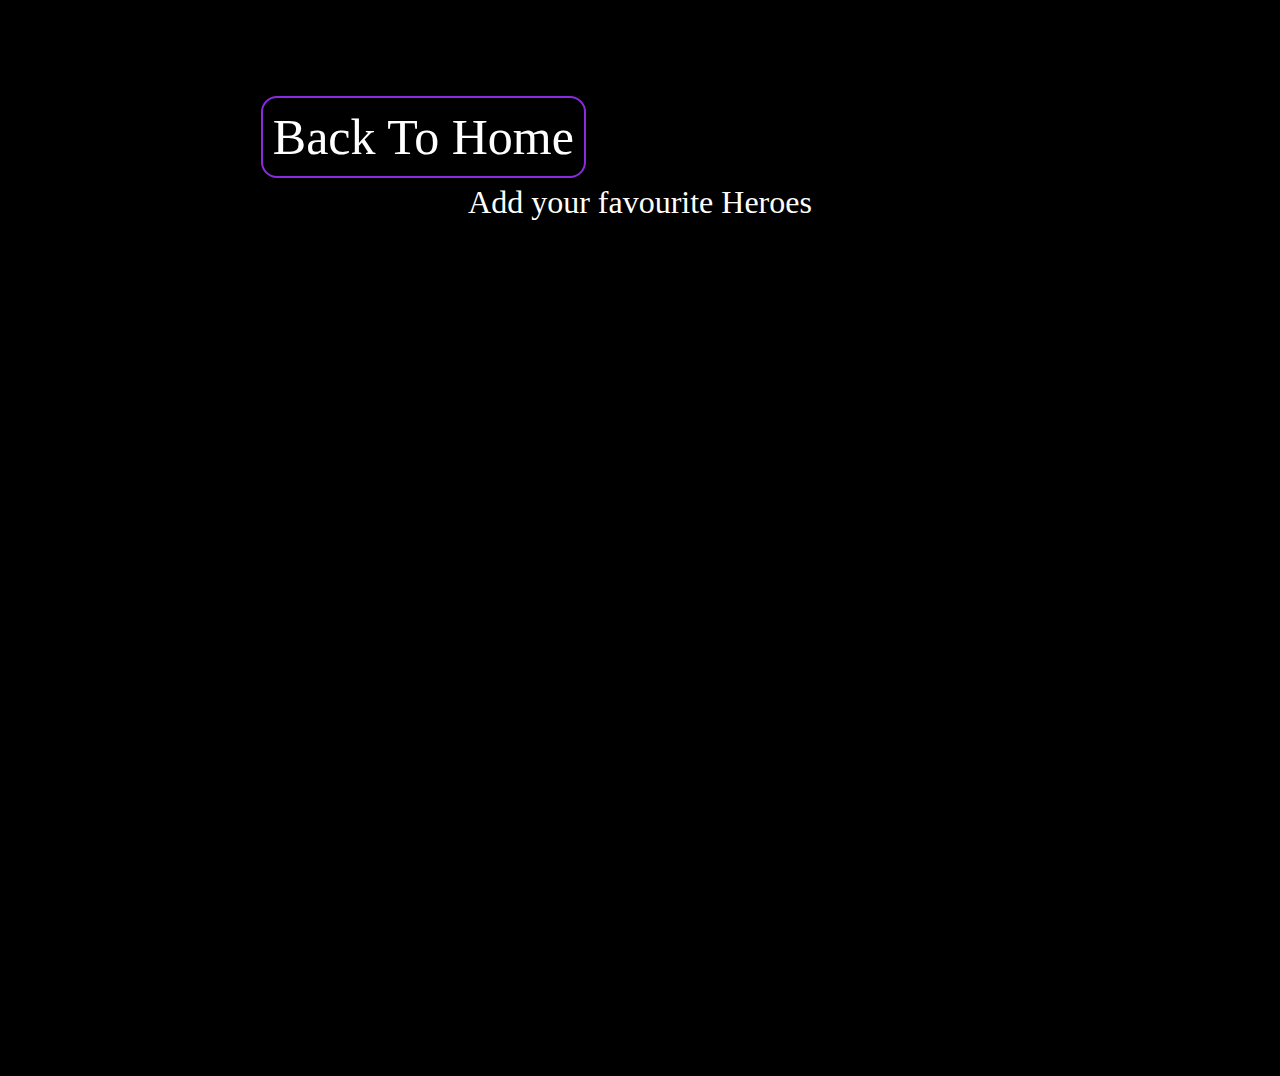
<file: favourite.html>
<html>
    <head>
        <!-- title -->
        <title>Favourites</title>
        <!-- adding the style sheet -->
        <link rel="stylesheet" type="text/css" href="favourite.css">
    </head>
    <!-- body -->
    <body>
        <!-- nav-bar -->
        <nav>
            <div class="app_name"><a href="index.html">Back To Home</a></div>
        </nav>
        <!-- notification alert -->
        <div id="alert" class="success">Success Message</div>
        <div id="alert"  class="error">Error Message</div>
        <!-- container for storing all favourite characters -->
        <div id="result-container">
            <div id="result">
            </div>
        </div>
        <!-- script -->
        <script type="text/javascript" src="favourite.js"></script>
    </body>
    <!-- body ends -->
</html>
</file>
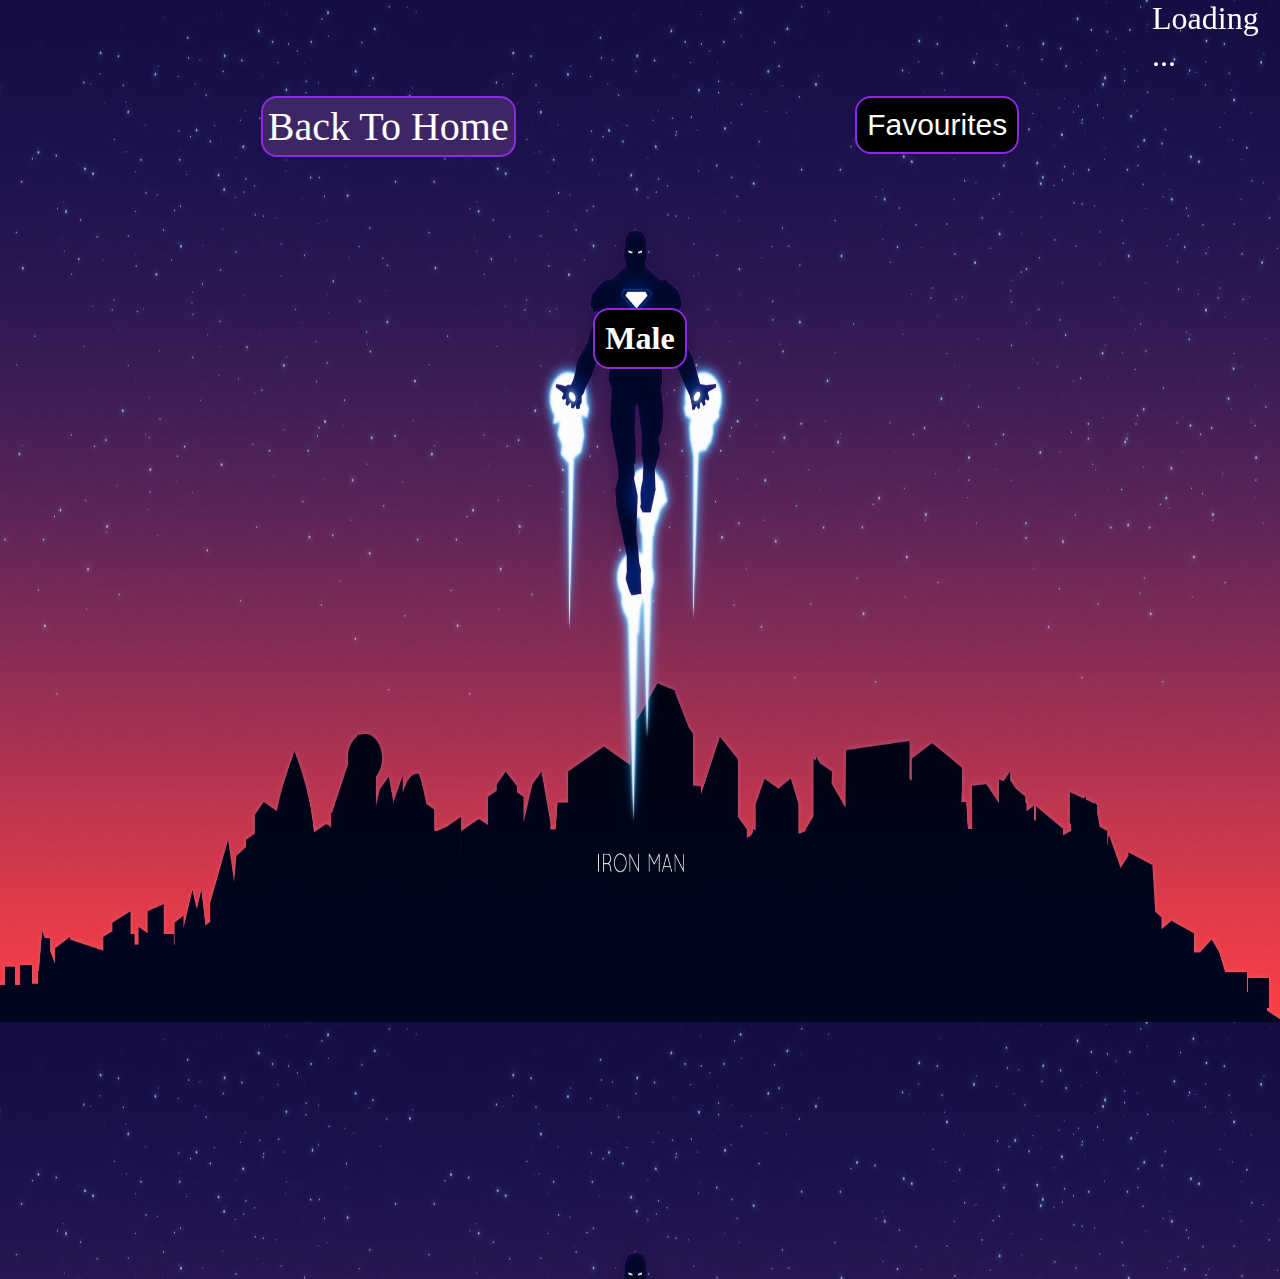
<file: female.html>
<html>
    <head>
        <!-- title -->
        <title>Female Characters</title>
        <!-- adding style sheet -->
        <link rel="stylesheet" type="text/css" href="index.css">
    </head>
    <!-- body -->
    <body>
        <!-- notification alert -->
        <div id="alert" class="success">Success Message</div>
        <div id="alert"  class="error">Error Message</div>
        <!-- nav-bar -->
        <nav>
            <div class="app_name"><a href="index.html">Back To Home</a></div>
            
            <!-- favourite button -->
            <div class="favourites">
                <button><a href="favourite.html">Favourites</a></button>
            </div>
        </nav>
        <!-- male characters -->
        <div id="filter">
            <div class="filter_class"><a href="male.html">Male</a></div>
            
        </div>
        <!-- loading div -->
        <div id="loading">Loading ...</div>
        <!-- container for storing all female characters -->
        <div id="results">
        </div>
        <!-- script -->
        <script type="text/javascript" src="female.js"></script>
    </body>
    <!-- body ends -->
</html>
</file>
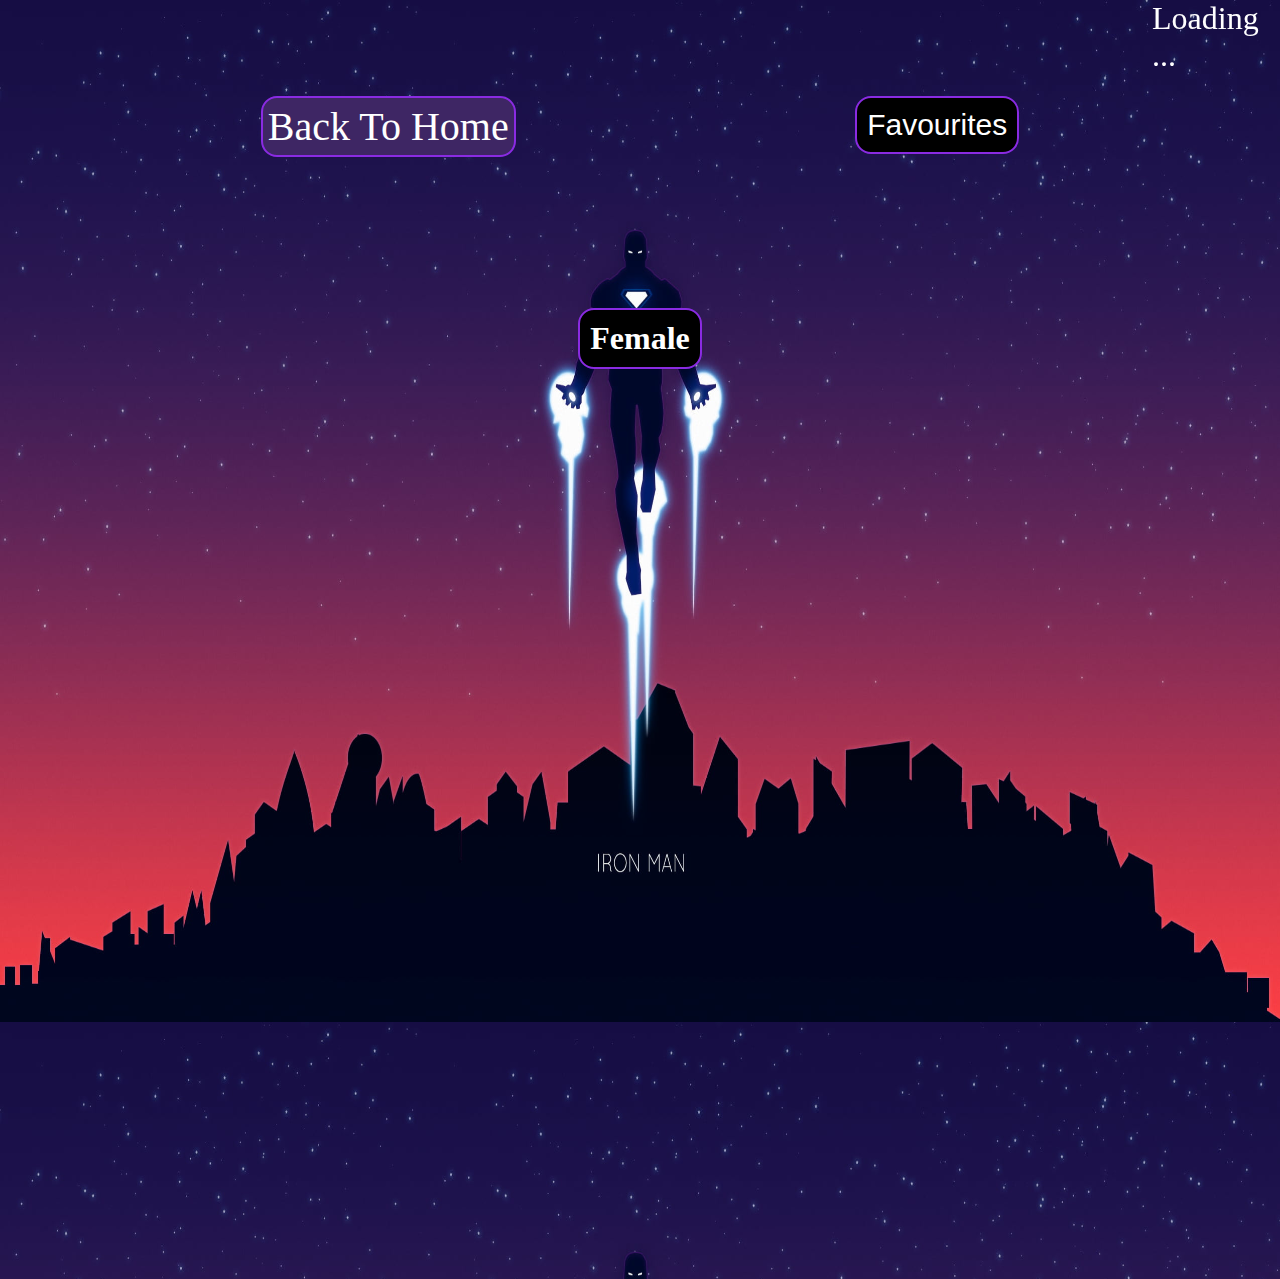
<file: male.html>
<html>
    <head>
        <!-- title -->
        <title>Male Characters</title>
        <!-- adding css file -->
        <link rel="stylesheet" type="text/css" href="index.css">
    </head>
    <!-- body -->
    <body>
        <!-- notification messages -->
        <div id="alert" class="success">Success Message</div>
        <div id="alert"  class="error">Error Message</div>
        <!-- nav-bar -->
        <nav>
            <div class="app_name"><a href="index.html">Back To Home</a></div>
            
            <!-- favourite tab -->
            <div class="favourites">
                <button><a href="favourite.html">Favourites</a></button>
            </div>
        </nav>
        <!-- for viewing female characters -->
        <div id="filter">
            <div class="filter_class"><a href="female.html">Female</a></div>
            
        </div>
        <!-- loading div -->
        <div id="loading">Loading ...</div>
        <!-- storing the results -->
        <div id="results">
        </div>
        <!-- script -->
        <script type="text/javascript" src="male.js"></script>
    </body>
    <!-- body ends -->
</html>
</file>
<file: favourite.css>
/* body */
body{
    background-color: black;
    background-repeat: no-repeat;
    background-size: cover;
    overflow-x: hidden;
}
/* nav-bar */
nav{
    position: relative;
    top:10%;
    left:20%;
    display: flex;
    justify-content: space-between;
    width:60%;
}
/* name of the app i.e. Superhero */
.app_name{
    font-size: 50px;
    border: 2px solid blueviolet;
    padding:10px;
    border-radius: 1rem;
    margin-bottom: 4%;
}
.app_name a{
    color:white;
    text-decoration: none;
}
.app_name a:hover{
    color:yellow;
}

/* container for storing favourite hero results */
#result
{
    height:100%;
    width:80%;
    position: relative;
    left:10%;
    display: flex;
    justify-content: space-evenly;
    flex-wrap: wrap;
    align-items: flex-start;
    text-align: left;
    color:white;
    font-size: 2rem;
    padding-top: 5%;
}
/* container for storing information of the hero */
.hero-container{
    height:420px;
    width:300px;
    background-color: black;
    border: 2px solid blueviolet;
    border-radius: 2rem;
    text-align: center;
    
    margin-top: 4%;
}
/* hero image */
.hero_img img{
    position: relative;;
    height:68%;
    width:70%;
    padding-top: 15%;
    border-radius: 2rem;
}
/* name of the hero */
.hero-name{
    position: relative;
    color:blueviolet;
    padding-top: 2%;
    font-size: 2rem;
    cursor: pointer;
}
/* notifictaion alert */
#alert{
    visibility: hidden;
    position: fixed;
    top:2%;
    left:80%;
    z-index:100;
    color:black;
    font-weight: bold;
    height:20px;
    width:auto;
    padding:20px;
    border-radius: 1rem;
    transition-duration: 1000ms;
    font-size: 1.5rem;
}
/* if positive notification */
.success{
    background-color: rgb(6, 226, 6);
}
/* if negative notification */
.error{
    background-color: rgb(255, 17, 17);
}

/* favourite button */
#fav_btn{
    border: none;
    font-weight: bold;
    border-radius: 1rem;
    padding:10px;
    margin-top:5px;
    cursor: pointer;
}
</file>
<file: index.css>
/* styling the body  */
body{
    background-image: url("poster.jpg");
    background-color: black;
    background-repeat: round;
    background-size: cover;
    overflow-x: hidden;
}
/*main-title*/
.main-title{
    text-align: center;
    font-size: larger;
    color: rgb(36, 245, 245);
    text-decoration: underline;
    font-family: 'Trebuchet MS', 'Lucida Sans Unicode', 'Lucida Grande', 'Lucida Sans', Arial, sans-serif;
}
/* nav bar */
nav{
    position: relative;
    top:10%;
    left:20%;
    display: flex;
    justify-content: space-between;
    width:60%;
}
/* logo i.e. superhero */
.app_name{
    font-size: 40px;
    background-color: #3e2664;
    padding:5px;
    border-radius: 1rem;
    border: 2px solid blueviolet;
}
.app_name a{
    color:white;
    text-decoration: none;
}
.app_name a:hover{
    color:yellow;
}

/* favourite button */
.favourites button{
    font-size: 30px;
    background-color: black;
    padding:10px;
    border-radius: 1rem;
    border: 2px solid blueviolet;
    
}
.favourites button a{
    color:white;
    text-decoration: none;
}
.favourites button a:hover{
    color:yellow;
}

/* search bar */
.search{
    position: relative;
    top:20%;
    left:20%;
}
.search input{
    border: 4px solid blueviolet;
    background-color: white;
    height:8%;
    width:60%;
    border-radius: 0.5rem;
}
/* div for storing the results */
#results{
    position: relative;
    top:30%;
    height:100%;
    
    
}
/* div for storing search results */
#result
{
    height:100%;
    width:80%;
    position: relative;
    left:10%;
    display: flex;
    justify-content:space-evenly;
    flex-wrap: wrap;
    text-align: left;
    color:white;
    font-size: 2.5rem;
}
/* div for storing the details of the hero */
.hero-container{
    height:420px;
    width:300px;
    background-color: black;
    border: 2px solid blueviolet;
    border-radius: 2rem;
    text-align: center;
    margin-top: 4%;
}
/* hero image */
.hero_img img{
    position: relative;;
    height:68%;
    width:70%;
    padding-top: 10%;
    border-radius: 2rem;
}
/* hero name */
.hero-name{
    position: relative;
    color:blueviolet;
    padding-top: 2%;
    font-size: 2rem;
    cursor: pointer;
}
/* for notification alert */
#alert{
    visibility: hidden;
    position: fixed;
    top:2%;
    left:80%;
    z-index:100;
    color:black;
    font-weight: bold;
    height:20px;
    width:fit-content;
    padding:20px;
    border-radius: 1rem;
    transition-duration: 1000ms;
    font-size: 1.5rem;
}
/* if positive notifictaion */
.success{
    background-color: rgb(6, 226, 6);
}
/* if negative notification */
.error{
    background-color: rgb(255, 17, 17);
}
/* favourite button */
#fav_btn{
    border: none;
    font-weight: bold;
    border-radius: 1rem;
    padding:10px;
    cursor: pointer;
    margin-top: 5px;
}
/* class for male female options */
.filter_class{
    position: relative;
    width:fit-content;
    cursor: pointer;
    padding:10px;
    border-radius: 1rem;
    font-size: 2rem;
    font-weight: bold;
    color:white;
    background-color: black;
    border:2px solid blueviolet;
}
/* container for filter class elements */
#filter{
    top:27%;
    position: relative;
    display: flex;
    width:50%;
    left:25%;
    justify-content: space-around;
}
.filter_class a{
    text-decoration: none;
    color:white;
}
/* loading element */
#loading{
    font-size: 2rem;
    color: white;
    visibility: hidden;
    position: fixed;
    top:0%;
    left:90%;
}
</file>
